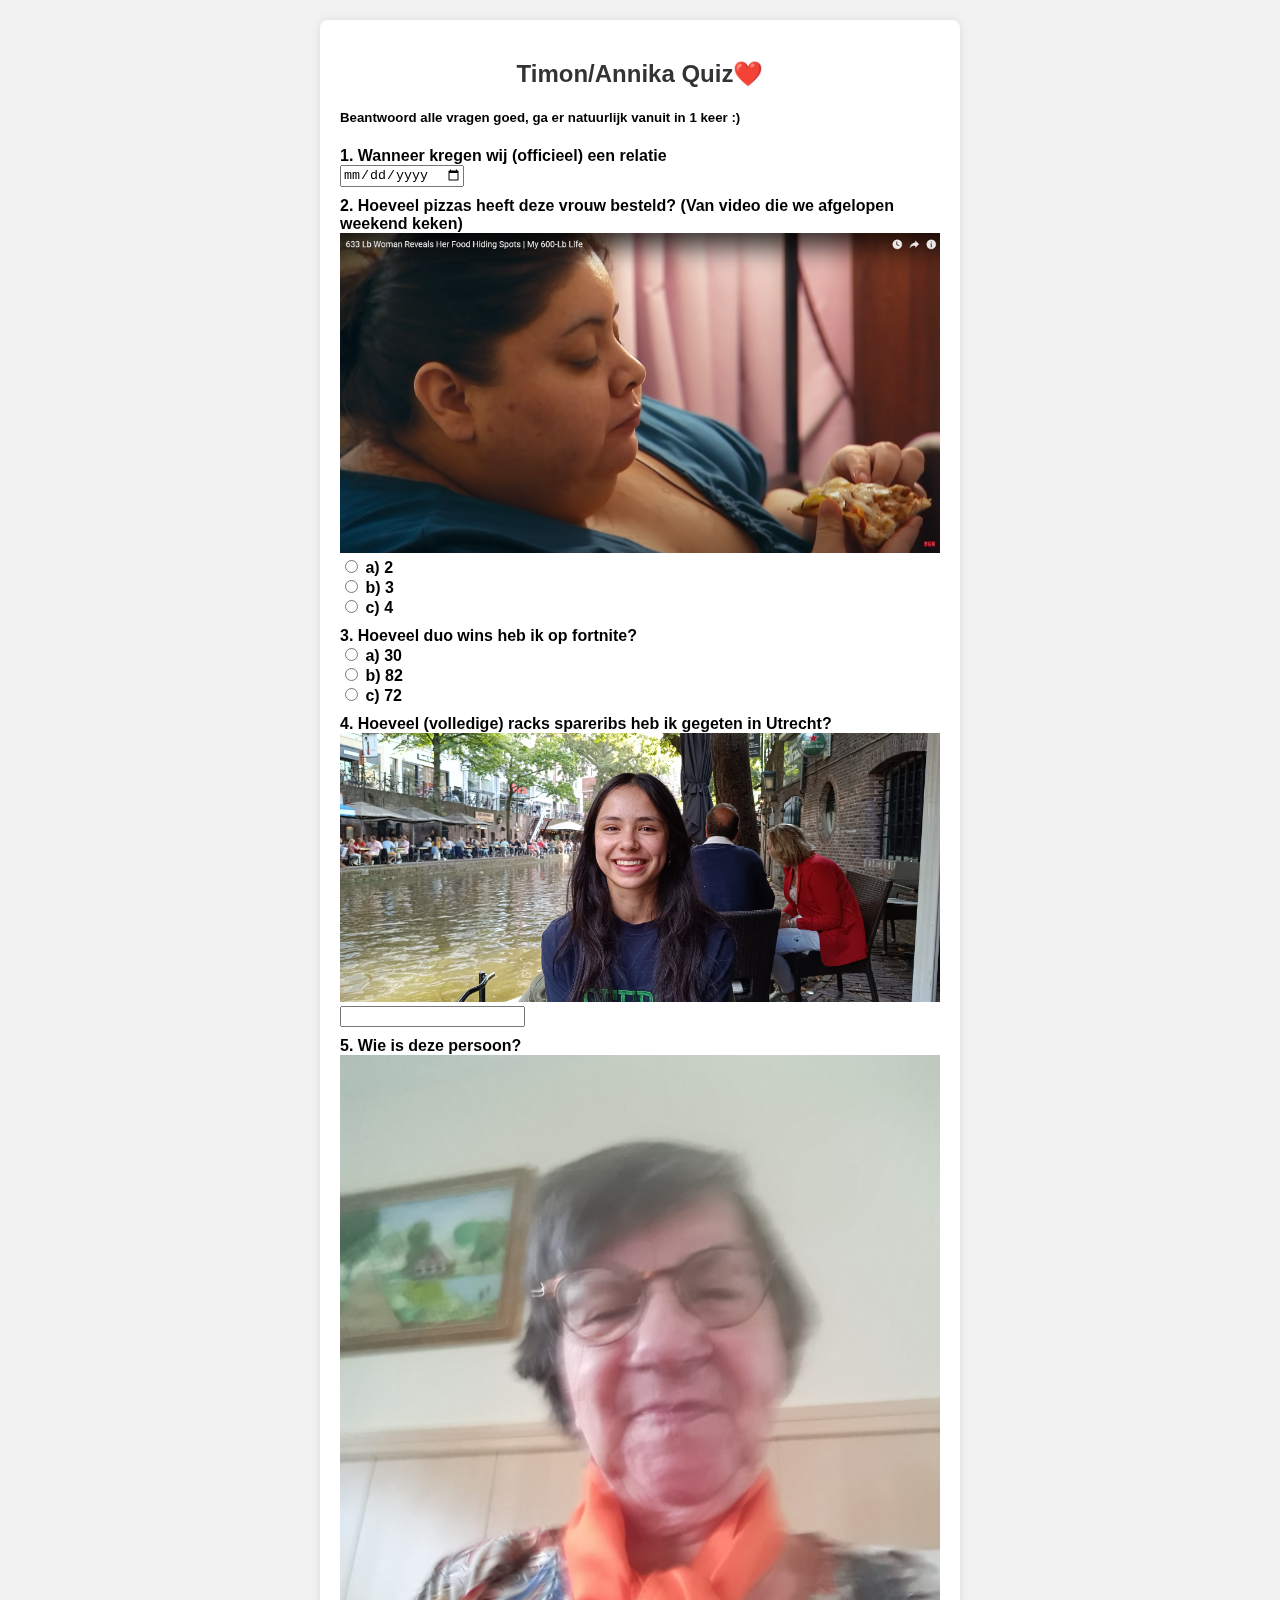
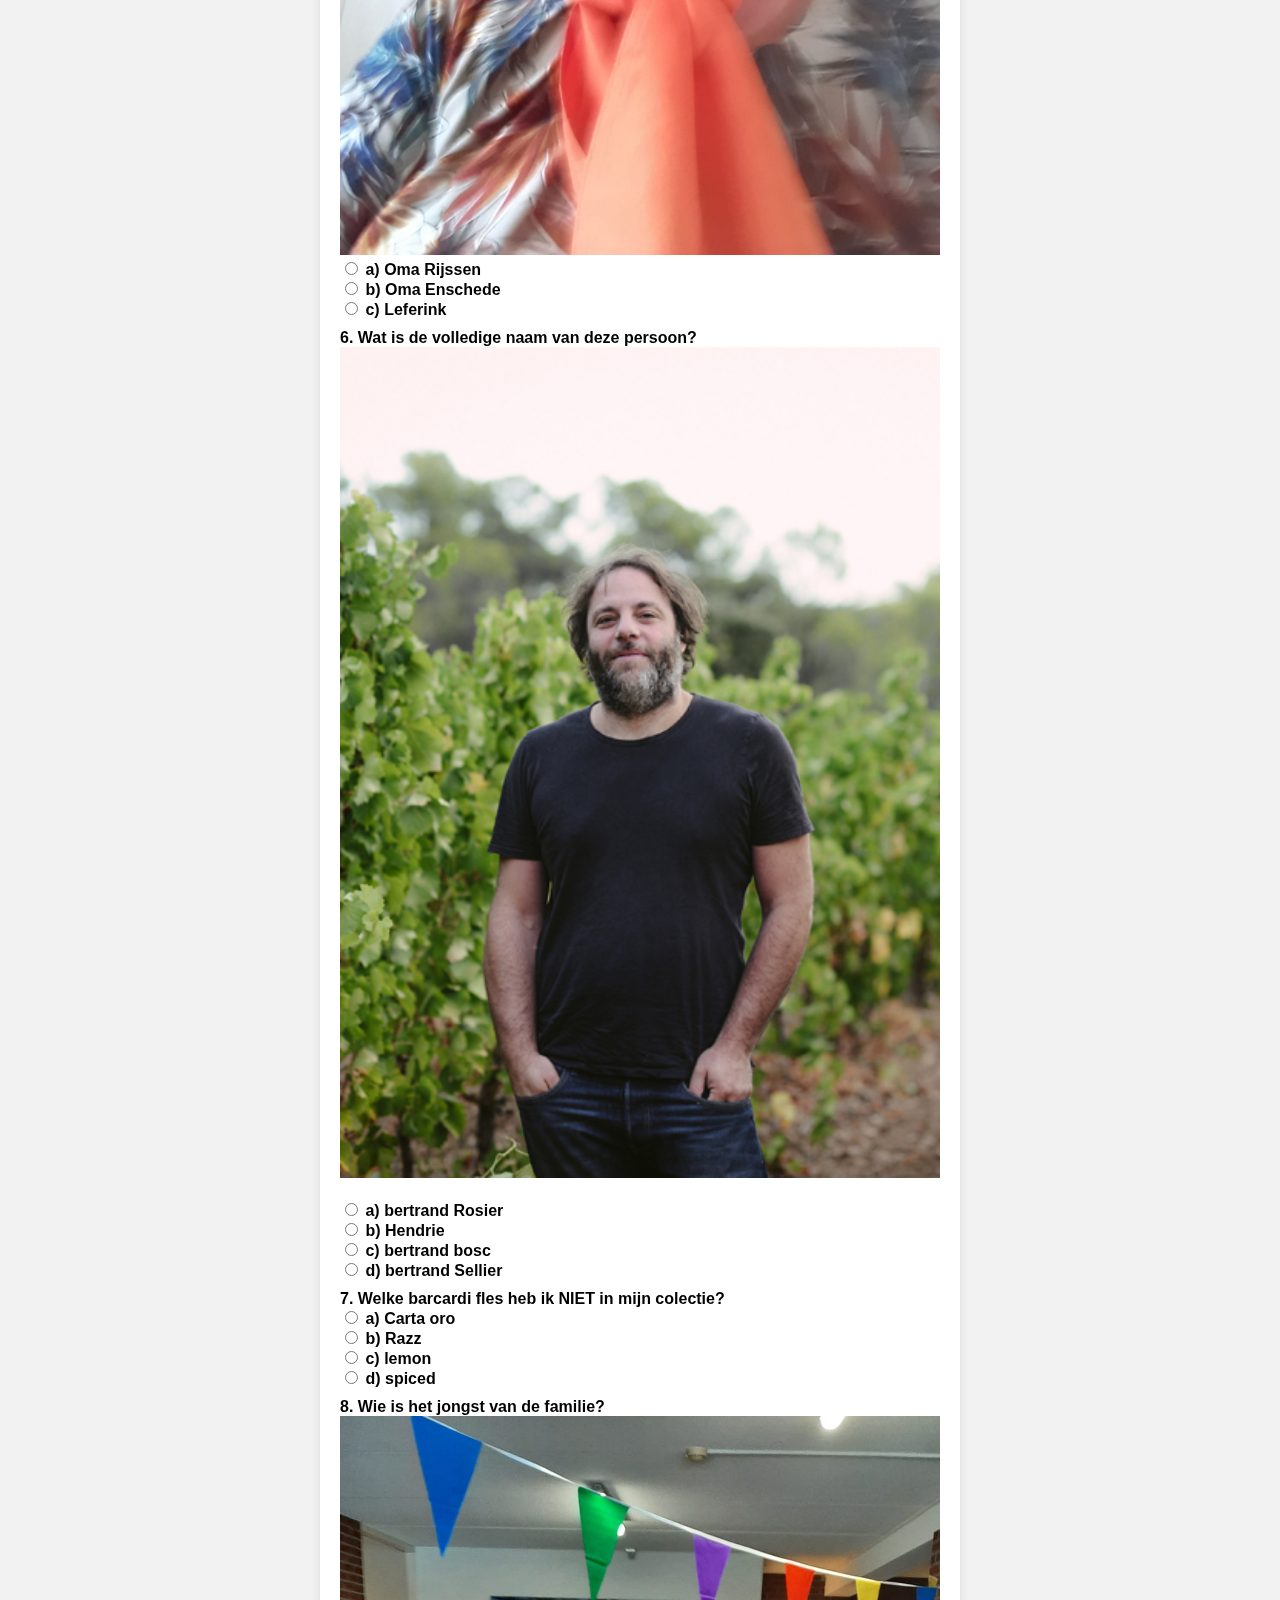
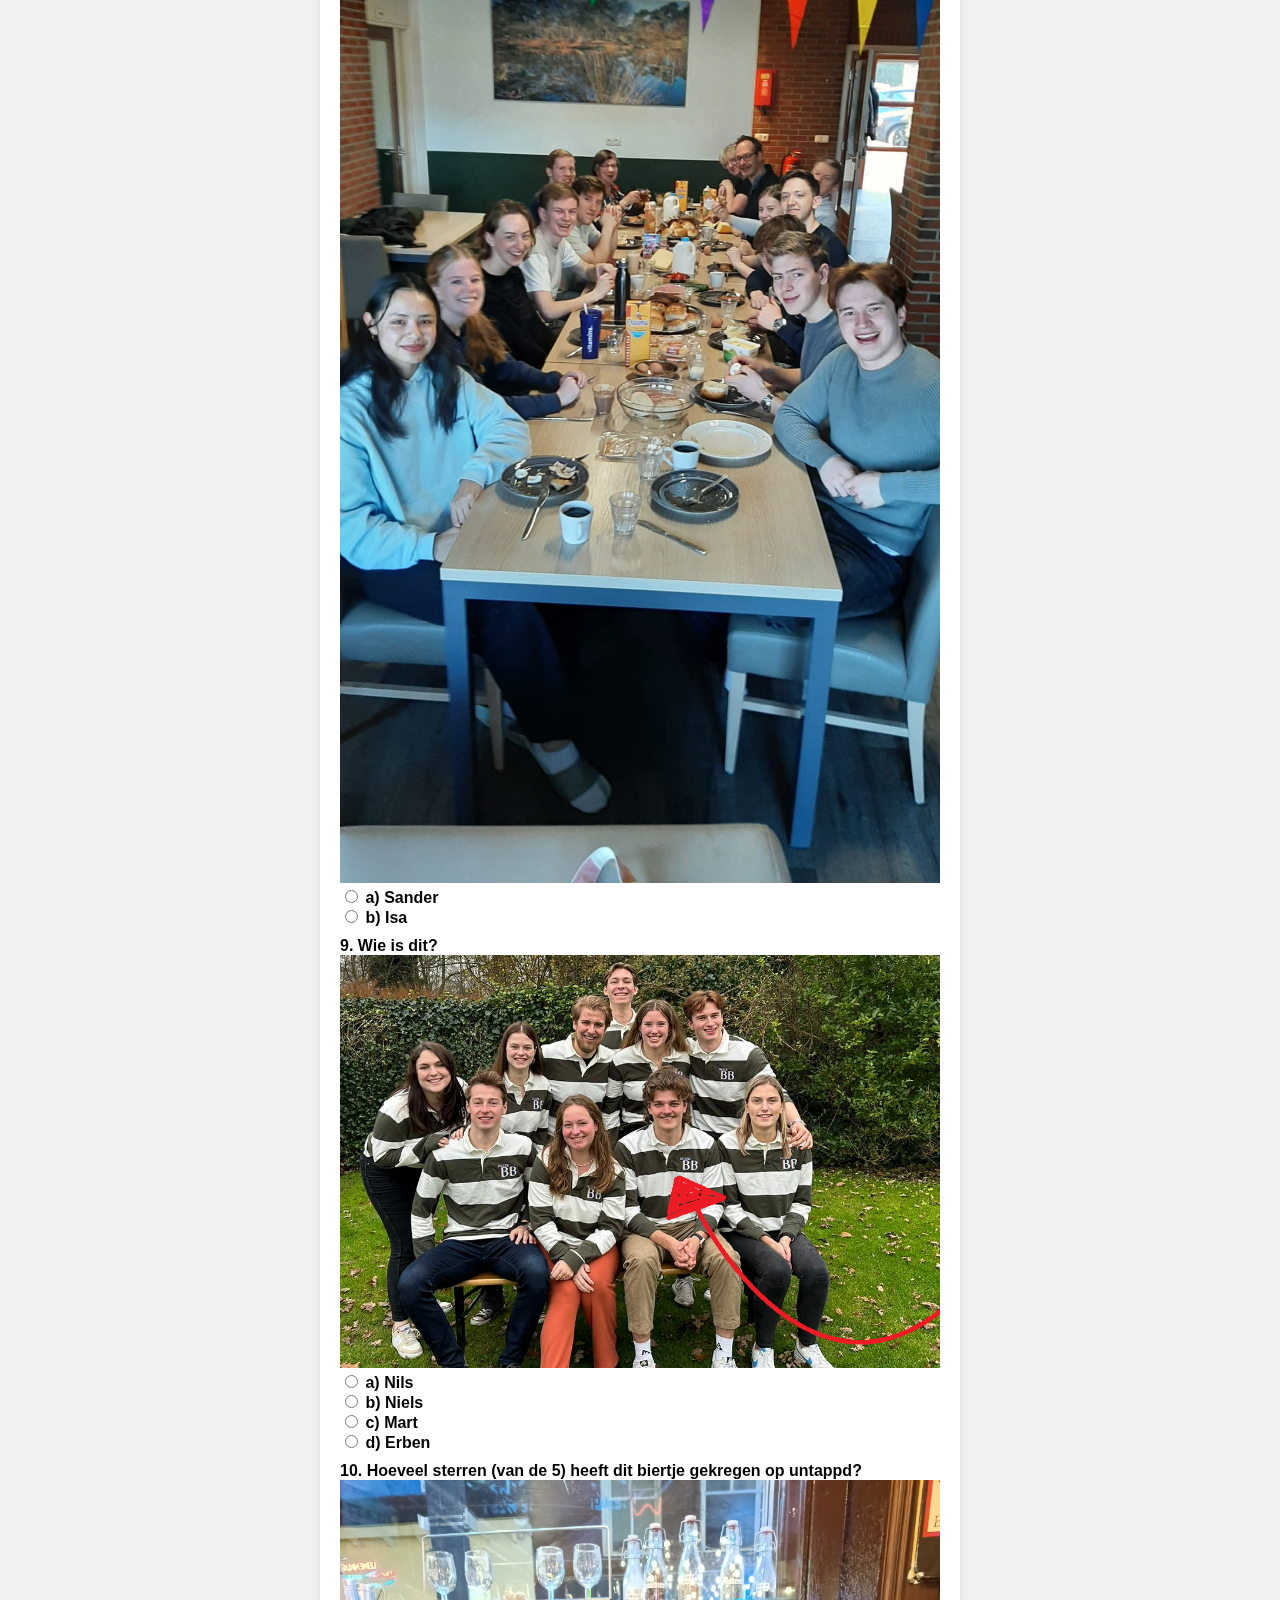
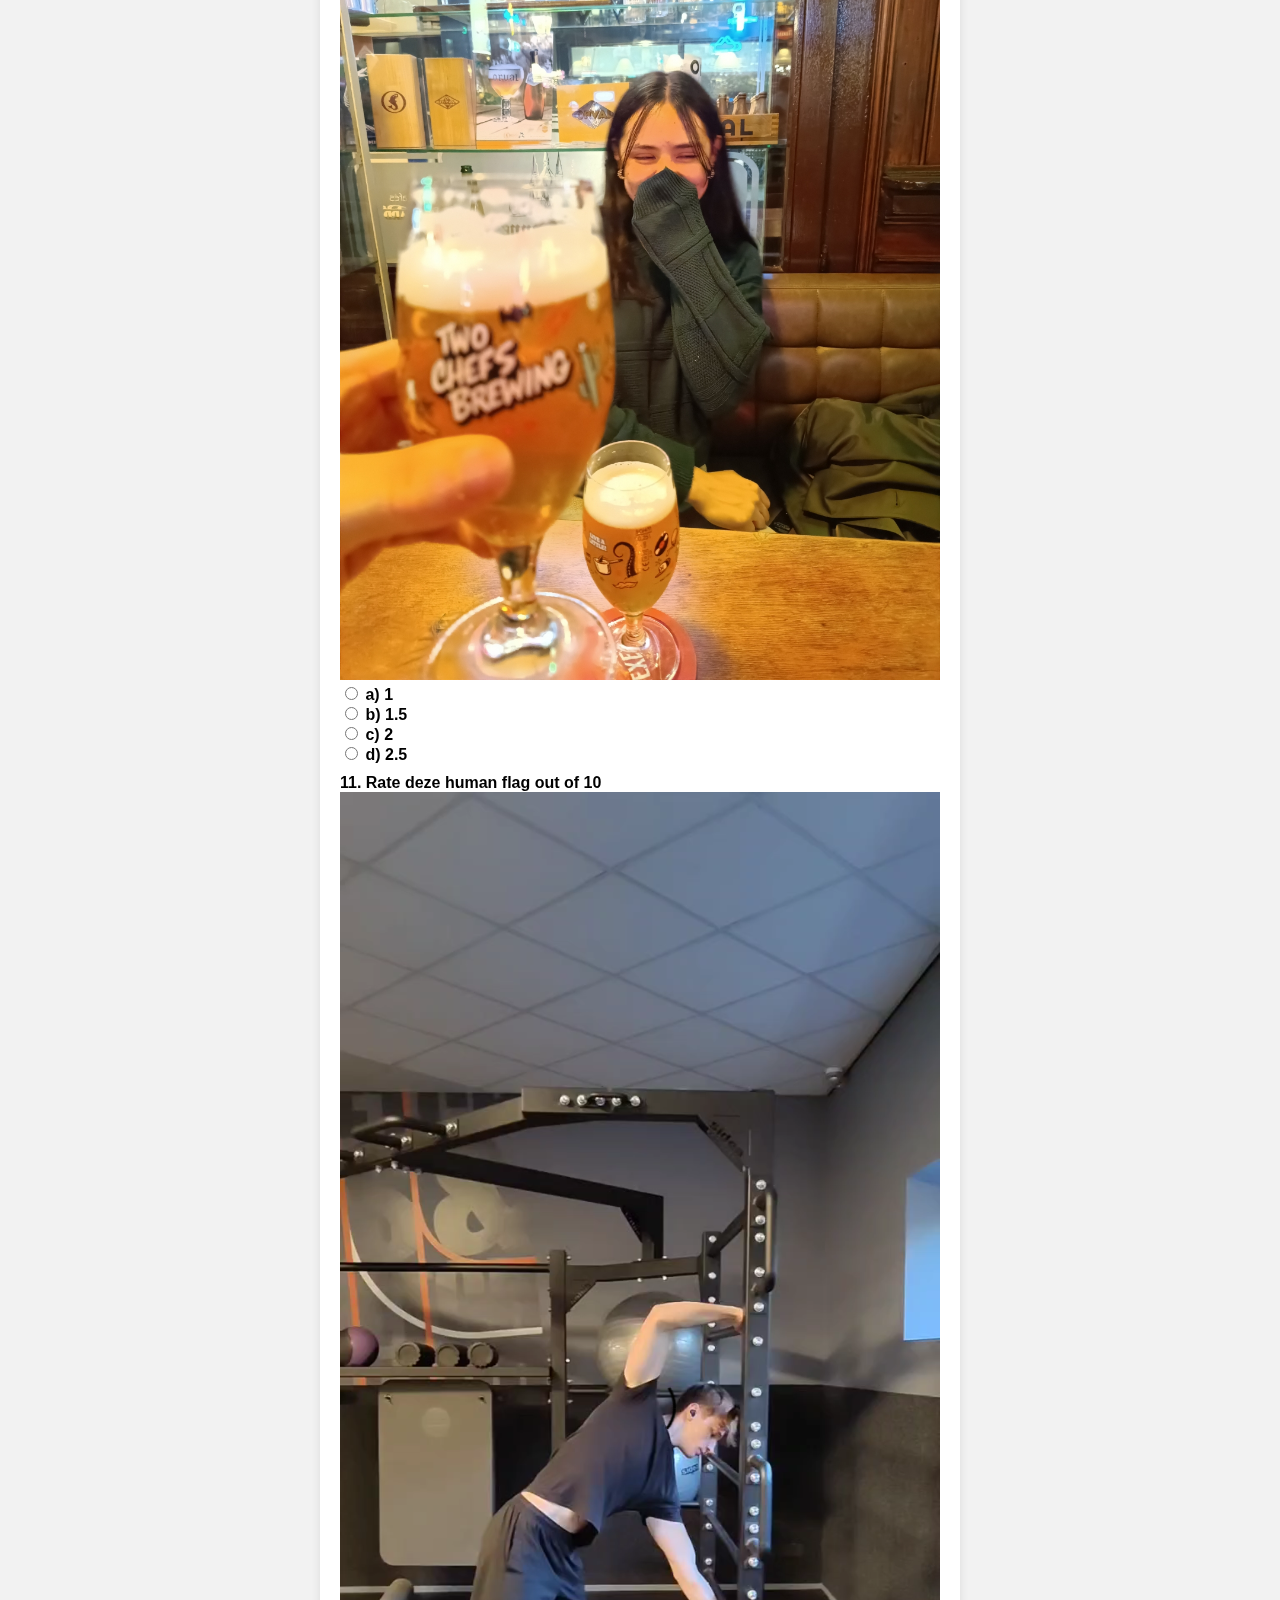
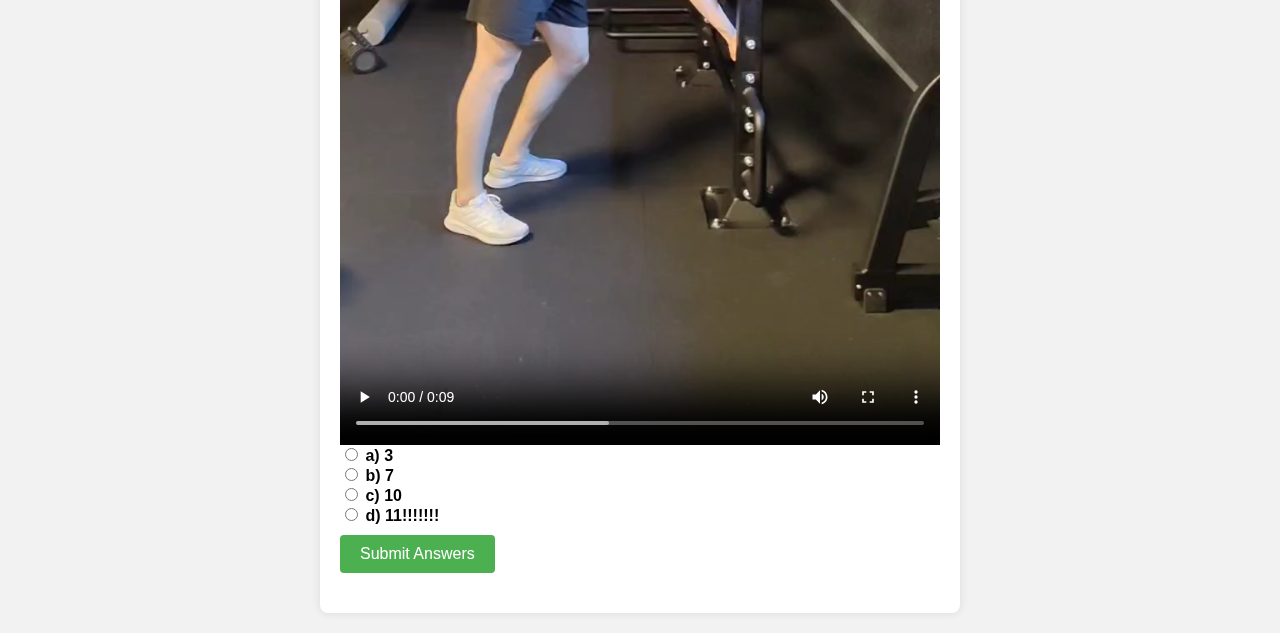
<file: index.html>
<!DOCTYPE html>
<html lang="en">
  <head>
    <meta charset="UTF-8" />
    <meta name="viewport" content="width=device-width, initial-scale=1.0" />
    <title>Simple Quiz</title>
    <link rel="stylesheet" href="style.css" />
  </head>
  <body>
    <div class="quiz-container">
      <h2>Timon/Annika Quiz❤️</h2>
      <h5>Beantwoord alle vragen goed, ga er natuurlijk vanuit in 1 keer :)</h5>
      <form id="quiz-form">
        <div class="question">
          <label for="q1">1. Wanneer kregen wij (officieel) een relatie</label
          ><br />
          <input type="date" id="q1" name="q1" />
        </div>
        <div class="question">
          <label
            >2. Hoeveel pizzas heeft deze vrouw besteld? (Van video die we afgelopen weekend keken)</label
          ><br />
          <div class="img-container">
            <img class="img" src="img/dikke_vrouw.png" class="img" />
          </div>
          <input type="radio" id="q2a" name="q2" value="a" />
          <label for="q2a">a) 2</label><br />
          <input type="radio" id="q2b" name="q2" value="b" />
          <label for="q2b">b) 3</label><br />
          <input type="radio" id="q2c" name="q2" value="c" />
          <label for="q2c">c) 4</label><br />
        </div>

        <div class="question">
          <label>3. Hoeveel duo wins heb ik op fortnite?</label><br />
          <input type="radio" id="q5a" name="q3" value="a" />
          <label for="q3a">a) 30</label><br />
          <input type="radio" id="q5b" name="q3" value="b" />
          <label for="q3b">b) 82</label><br />
          <input type="radio" id="q5c" name="q3" value="c" />
          <label for="q3c">c) 72</label><br />
        </div>

        <div class="question">
          <label for="q4"
            >4. Hoeveel (volledige) racks spareribs heb ik gegeten in
            Utrecht?</label
          ><br />
          <div class="img-container">
            <img class="img" src="img/Utecht.jpg" class="img" />
          </div>
          <input type="number" id="q4" name="q4" />
        </div>

        <div class="question">
          <label>5. Wie is deze persoon?</label><br />
          <div class="img-container">
            <img class="img" src="img/oma.jpg" class="img" />
          </div>
          <input type="radio" id="q5a" name="q5" value="a" />
          <label for="q5a">a) Oma Rijssen</label><br />
          <input type="radio" id="q5b" name="q5" value="b" />
          <label for="q5b">b) Oma Enschede</label><br />
          <input type="radio" id="q5c" name="q5" value="c" />
          <label for="q5c">c) Leferink</label><br />
        </div>
        <div class="question">
          <label>6. Wat is de volledige naam van deze persoon?</label><br />
          <div class="img-container">
            <img class="img" src="img/bertrand-bosc.jpg" class="img" />
          </div>
          <br />
          <input type="radio" id="q5a" name="q6" value="a" />
          <label for="q6a">a) bertrand Rosier</label><br />
          <input type="radio" id="q5b" name="q6" value="b" />
          <label for="q6b">b) Hendrie</label><br />
          <input type="radio" id="q5c" name="q6" value="c" />
          <label for="q6c">c) bertrand bosc</label><br />
          <input type="radio" id="q5d" name="q6" value="d" />
          <label for="q6d">d) bertrand Sellier</label><br />
        </div>

        <div class="question">
          <label>7. Welke barcardi fles heb ik NIET in mijn colectie?</label
          ><br />
          <input type="radio" id="q7a" name="q7" value="a" />
          <label for="q7a">a) Carta oro</label><br />
          <input type="radio" id="q7b" name="q7" value="b" />
          <label for="q7b">b) Razz</label><br />
          <input type="radio" id="q7c" name="q7" value="c" />
          <label for="q7c">c) lemon</label><br />
          <input type="radio" id="q7d" name="q7" value="d" />
          <label for="q7d">d) spiced</label><br />
        </div>

        <div class="question">
          <label>8. Wie is het jongst van de familie?</label><br />
          <div class="img-container">
            <img class="img" src="img/Familie.jpg" class="img" />
          </div>
          <input type="radio" id="q5a" name="q8" value="a" />
          <label for="q8a">a) Sander</label><br />
          <input type="radio" id="q5b" name="q8" value="b" />
          <label for="q8b">b) Isa</label><br />
        </div>

        <div class="question">
          <label>9. Wie is dit?</label><br />
          <div class="img-container">
            <img class="img" src="img/huis2.png" class="img" />
          </div>
          <input type="radio" id="q9a" name="q9" value="a" />
          <label for="q9a">a) Nils</label><br />
          <input type="radio" id="q9b" name="q9" value="b" />
          <label for="q9b">b) Niels</label><br />
          <input type="radio" id="q9c" name="q9" value="c" />
          <label for="q9c">c) Mart</label><br />
          <input type="radio" id="q9d" name="q9" value="d" />
          <label for="q9d">d) Erben</label><br />
        </div>

        <div class="question">
          <label
            >10. Hoeveel sterren (van de 5) heeft dit biertje gekregen op
            untappd?</label
          ><br />
          <div class="img-container">
            <img class="img" src="img/bier.jpg" class="img" />
          </div>
          <input type="radio" id="q10a" name="q10" value="a" />
          <label for="q9a">a) 1</label><br />
          <input type="radio" id="q10b" name="q10" value="b" />
          <label for="q9b">b) 1.5</label><br />
          <input type="radio" id="q10c" name="q10" value="c" />
          <label for="q9c">c) 2</label><br />
          <input type="radio" id="q10d" name="q10" value="d" />
          <label for="q9d">d) 2.5</label><br />
        </div>

        <div class="question">
          <label>11. Rate deze human flag out of 10</label><br />
          <div class="img-container">
            <div class="video-container">
              <video controls>
                <source
                  src="img/video.mp4"
                  type="video/mp4"
                  class="video"
                  type="video/mp4"
                />

                Your browser does not support the video tag.
              </video>
            </div>
          </div>
          <input type="radio" id="q11a" name="q11" value="a" />
          <label for="q9a">a) 3</label><br />
          <input type="radio" id="q11b" name="q11" value="b" />
          <label for="q9b">b) 7</label><br />
          <input type="radio" id="q11c" name="q11" value="c" />
          <label for="q9c">c) 10</label><br />
          <input type="radio" id="q11d" name="q11" value="d" />
          <label for="q9d">d) 11!!!!!!!</label><br />
        </div>

        <button type="button" onclick="checkAnswers()">Submit Answers</button>
      </form>
      <p id="result"></p>
    </div>

    <script src="js/main.js"></script>
  </body>
</html>
</file>
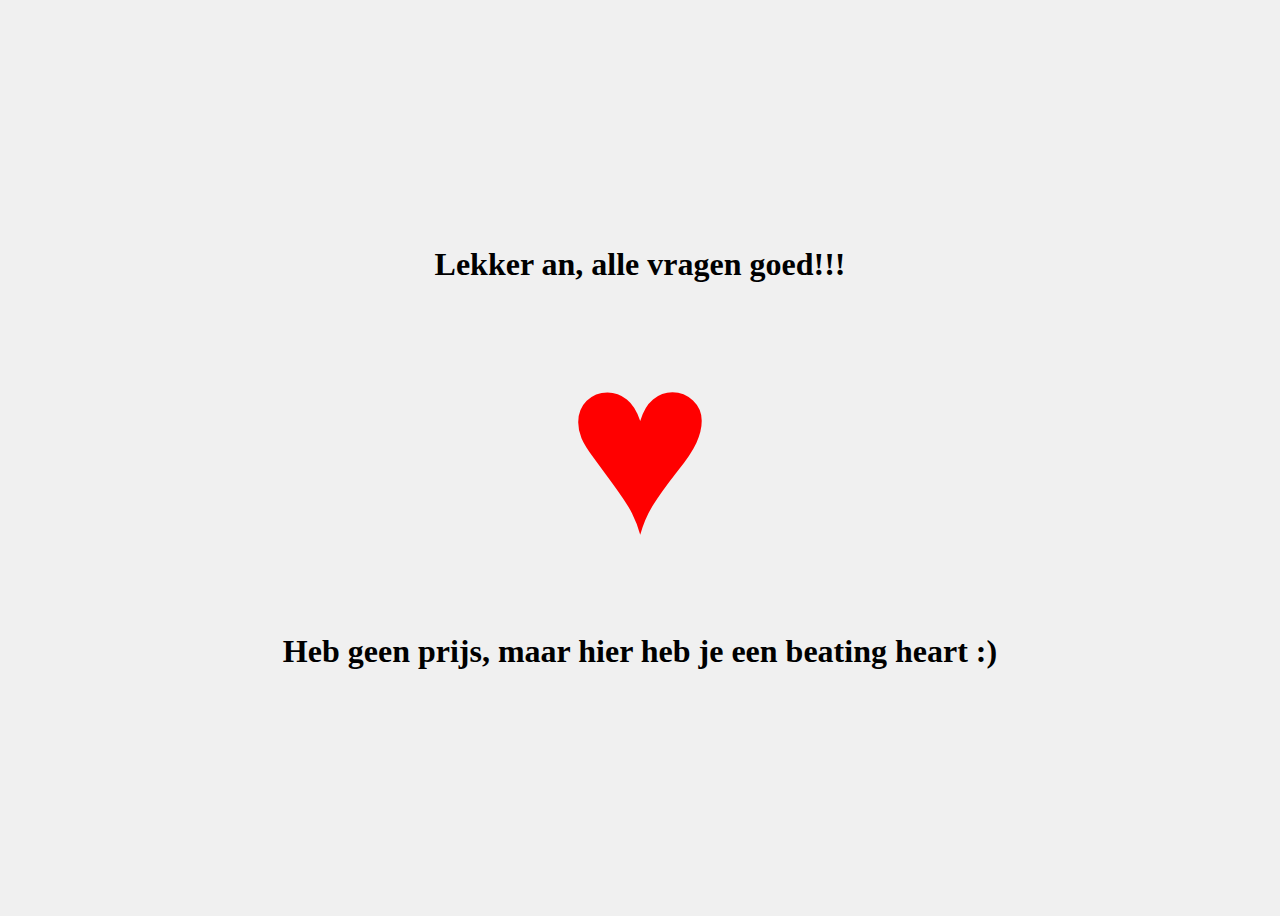
<file: reward.html>
<!DOCTYPE html>
<html lang="en">
<head>
    <meta charset="UTF-8">
    <meta name="viewport" content="width=device-width, initial-scale=1.0">
    <title>Reward</title>
    <style>
        body {
            display: flex;
            flex-direction: column;
            justify-content: center;
            align-items: center;
            height: 100vh;
            background-color: #f0f0f0;
        }

        .heart-container {
            display: flex;
            flex-direction: column;
            align-items: center;
            margin-bottom: 20px;
        }

        .heart {
            font-size: 250px;
            color: red;
            animation: beat 1s infinite alternate;
        }

        @keyframes beat {
            to {
                transform: scale(1.2);
            }
        }
    </style>
</head>
<body>
    <h1>Lekker an, alle vragen goed!!!</h1>
    <div class="heart-container">
        <div class="heart">&hearts;</div>
    </div>
    <h1>Heb geen prijs, maar hier heb je een beating heart :)</h1>
</body>
</html>
</file>
<file: style.css>
body {
    font-family: Arial, sans-serif;
    background-color: #f2f2f2;
}

.quiz-container {
    max-width: 600px;
    margin: 20px auto;
    padding: 20px;
    background-color: #fff;
    border-radius: 8px;
    box-shadow: 0 0 10px rgba(0, 0, 0, 0.1);
}

h2 {
    text-align: center;
    color: #333;
}

form {
    margin-bottom: 20px;
}

.question {
    margin-bottom: 10px;
}
.img-container {
    object-fit: contain; /* Maintain aspect ratio */
    text-align: center;
}
.img {
    width: 100%;
}

.video {
    width: 50%;
}
.video-container video {
    width: 100%;
    display: block;
    margin: 0 auto;
    max-width: 100%;
}


label {
    font-weight: bold;
}

input[type="text"] {
    width: 100%;
    padding: 8px;
    font-size: 16px;
    border: 1px solid #ccc;
    border-radius: 4px;
}

button {
    background-color: #4CAF50;
    color: white;
    padding: 10px 20px;
    border: none;
    border-radius: 4px;
    cursor: pointer;
    font-size: 16px;
}

button:hover {
    background-color: #45a049;
}

#result {
    text-align: center;
    font-weight: bold;
    margin-top: 20px;
}
</file>
